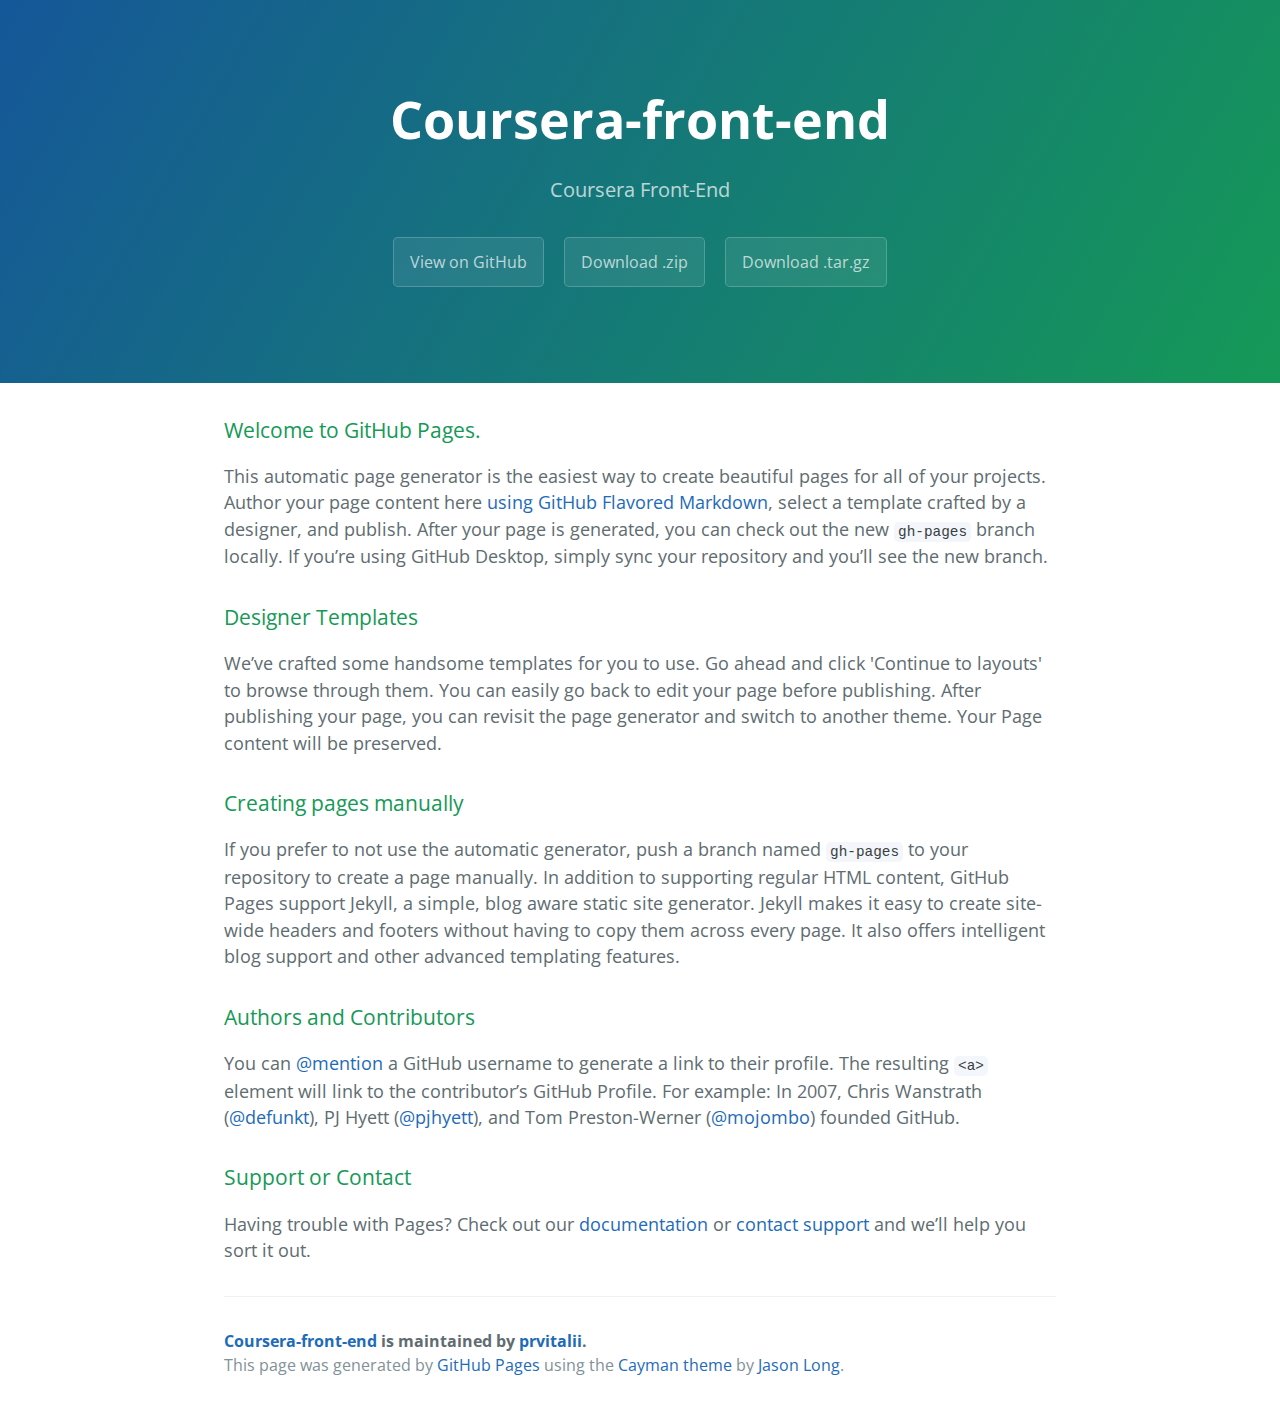
<file: index.html>
<!DOCTYPE html>
<html lang="en-us">
  <head>
    <meta charset="UTF-8">
    <title>Coursera-front-end by prvitalii</title>
    <meta name="viewport" content="width=device-width, initial-scale=1">
    <link rel="stylesheet" type="text/css" href="stylesheets/normalize.css" media="screen">
    <link href='https://fonts.googleapis.com/css?family=Open+Sans:400,700' rel='stylesheet' type='text/css'>
    <link rel="stylesheet" type="text/css" href="stylesheets/stylesheet.css" media="screen">
    <link rel="stylesheet" type="text/css" href="stylesheets/github-light.css" media="screen">
  </head>
  <body>
    <section class="page-header">
      <h1 class="project-name">Coursera-front-end</h1>
      <h2 class="project-tagline">Coursera Front-End</h2>
      <a href="https://github.com/prvitalii/coursera-front-end" class="btn">View on GitHub</a>
      <a href="https://github.com/prvitalii/coursera-front-end/zipball/master" class="btn">Download .zip</a>
      <a href="https://github.com/prvitalii/coursera-front-end/tarball/master" class="btn">Download .tar.gz</a>
    </section>

    <section class="main-content">
      <h3>
<a id="welcome-to-github-pages" class="anchor" href="#welcome-to-github-pages" aria-hidden="true"><span aria-hidden="true" class="octicon octicon-link"></span></a>Welcome to GitHub Pages.</h3>

<p>This automatic page generator is the easiest way to create beautiful pages for all of your projects. Author your page content here <a href="https://guides.github.com/features/mastering-markdown/">using GitHub Flavored Markdown</a>, select a template crafted by a designer, and publish. After your page is generated, you can check out the new <code>gh-pages</code> branch locally. If you’re using GitHub Desktop, simply sync your repository and you’ll see the new branch.</p>

<h3>
<a id="designer-templates" class="anchor" href="#designer-templates" aria-hidden="true"><span aria-hidden="true" class="octicon octicon-link"></span></a>Designer Templates</h3>

<p>We’ve crafted some handsome templates for you to use. Go ahead and click 'Continue to layouts' to browse through them. You can easily go back to edit your page before publishing. After publishing your page, you can revisit the page generator and switch to another theme. Your Page content will be preserved.</p>

<h3>
<a id="creating-pages-manually" class="anchor" href="#creating-pages-manually" aria-hidden="true"><span aria-hidden="true" class="octicon octicon-link"></span></a>Creating pages manually</h3>

<p>If you prefer to not use the automatic generator, push a branch named <code>gh-pages</code> to your repository to create a page manually. In addition to supporting regular HTML content, GitHub Pages support Jekyll, a simple, blog aware static site generator. Jekyll makes it easy to create site-wide headers and footers without having to copy them across every page. It also offers intelligent blog support and other advanced templating features.</p>

<h3>
<a id="authors-and-contributors" class="anchor" href="#authors-and-contributors" aria-hidden="true"><span aria-hidden="true" class="octicon octicon-link"></span></a>Authors and Contributors</h3>

<p>You can <a href="https://help.github.com/articles/basic-writing-and-formatting-syntax/#mentioning-users-and-teams" class="user-mention">@mention</a> a GitHub username to generate a link to their profile. The resulting <code>&lt;a&gt;</code> element will link to the contributor’s GitHub Profile. For example: In 2007, Chris Wanstrath (<a href="https://github.com/defunkt" class="user-mention">@defunkt</a>), PJ Hyett (<a href="https://github.com/pjhyett" class="user-mention">@pjhyett</a>), and Tom Preston-Werner (<a href="https://github.com/mojombo" class="user-mention">@mojombo</a>) founded GitHub.</p>

<h3>
<a id="support-or-contact" class="anchor" href="#support-or-contact" aria-hidden="true"><span aria-hidden="true" class="octicon octicon-link"></span></a>Support or Contact</h3>

<p>Having trouble with Pages? Check out our <a href="https://help.github.com/pages">documentation</a> or <a href="https://github.com/contact">contact support</a> and we’ll help you sort it out.</p>

      <footer class="site-footer">
        <span class="site-footer-owner"><a href="https://github.com/prvitalii/coursera-front-end">Coursera-front-end</a> is maintained by <a href="https://github.com/prvitalii">prvitalii</a>.</span>

        <span class="site-footer-credits">This page was generated by <a href="https://pages.github.com">GitHub Pages</a> using the <a href="https://github.com/jasonlong/cayman-theme">Cayman theme</a> by <a href="https://twitter.com/jasonlong">Jason Long</a>.</span>
      </footer>

    </section>

  
  </body>
</html>
</file>
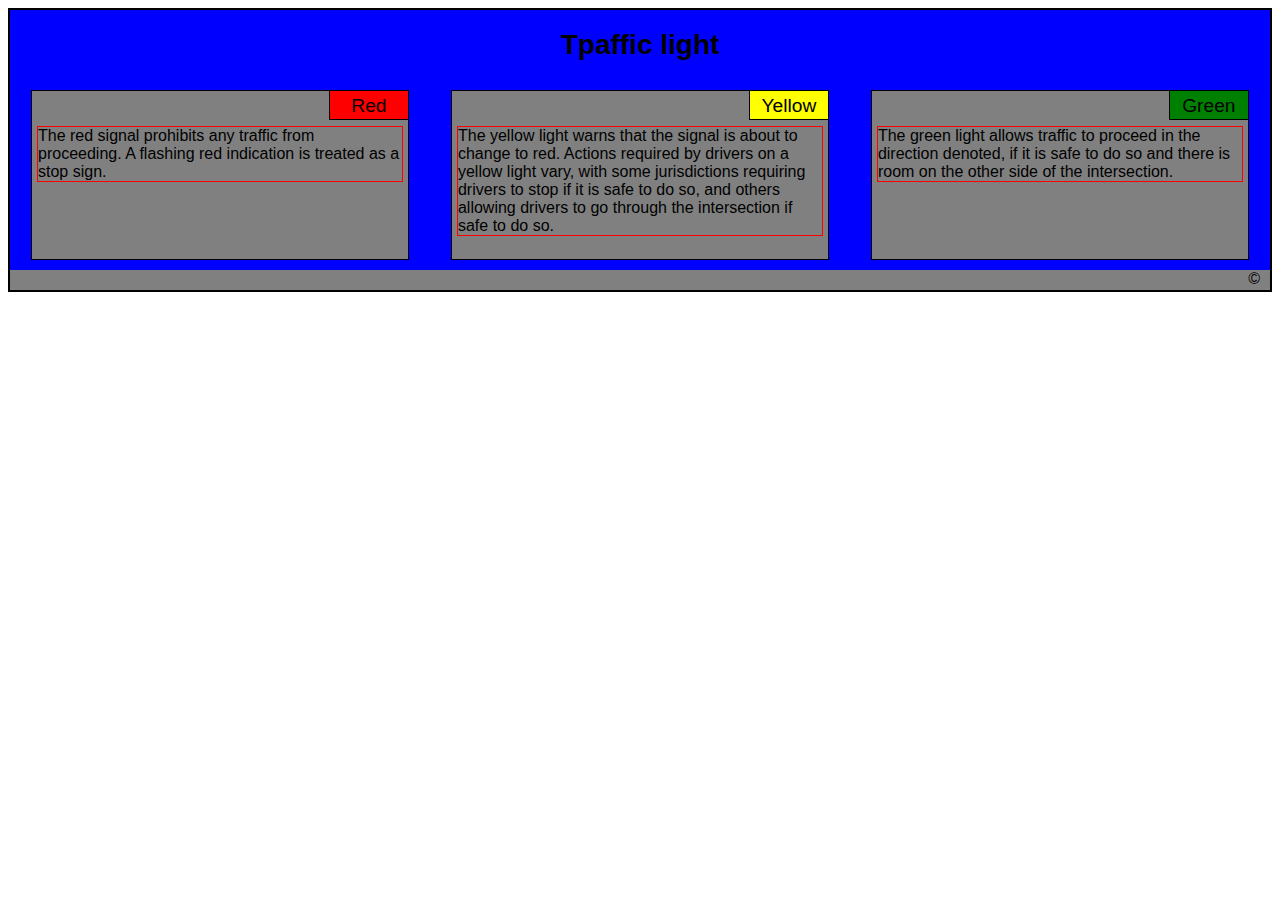
<file: assignment_1/index.html>
<!DOCTYPE html>
<html lang="en">
<head>
	<meta charset="UTF-8">
	<title>coursera-front-end-assignment#1 </title>
	<link rel="stylesheet" href="css/style.css">

</head>

<body>

    
  <div class="row">
    <h1>Tpaffic light</h1>
    
    <div class="col-lg-4 col-md-6">
      <section class="window">
        <div id="title" class="red">Red</div>
        <p class="text">
          The red signal prohibits any traffic from proceeding. A flashing red indication is treated as a stop sign.
        </p>
      </section>      
    </div>

    <div class="col-lg-4 col-md-6">
      <section class="window">
        <div id="title" class="yellow">Yellow</div>
        <p class="text">
          The yellow light warns that the signal is about to change to red. Actions required by drivers on a yellow light vary, with some jurisdictions requiring drivers to stop if it is safe to do so, and others allowing drivers to go through the intersection if safe to do so.
        </p>
      </section>      
    </div>
    <div class="col-lg-4 col-md-12">
      <section id="section_3" class="window">
        <div id="title" class="green">Green</div>
        <p class="text">
          The green light allows traffic to proceed in the direction denoted, if it is safe to do so and there is room on the other side of the intersection.
        </p>
      </section>      
    </div>

    <div id="footer">&copy</div>
  </div>

</body>
</html>
</file>
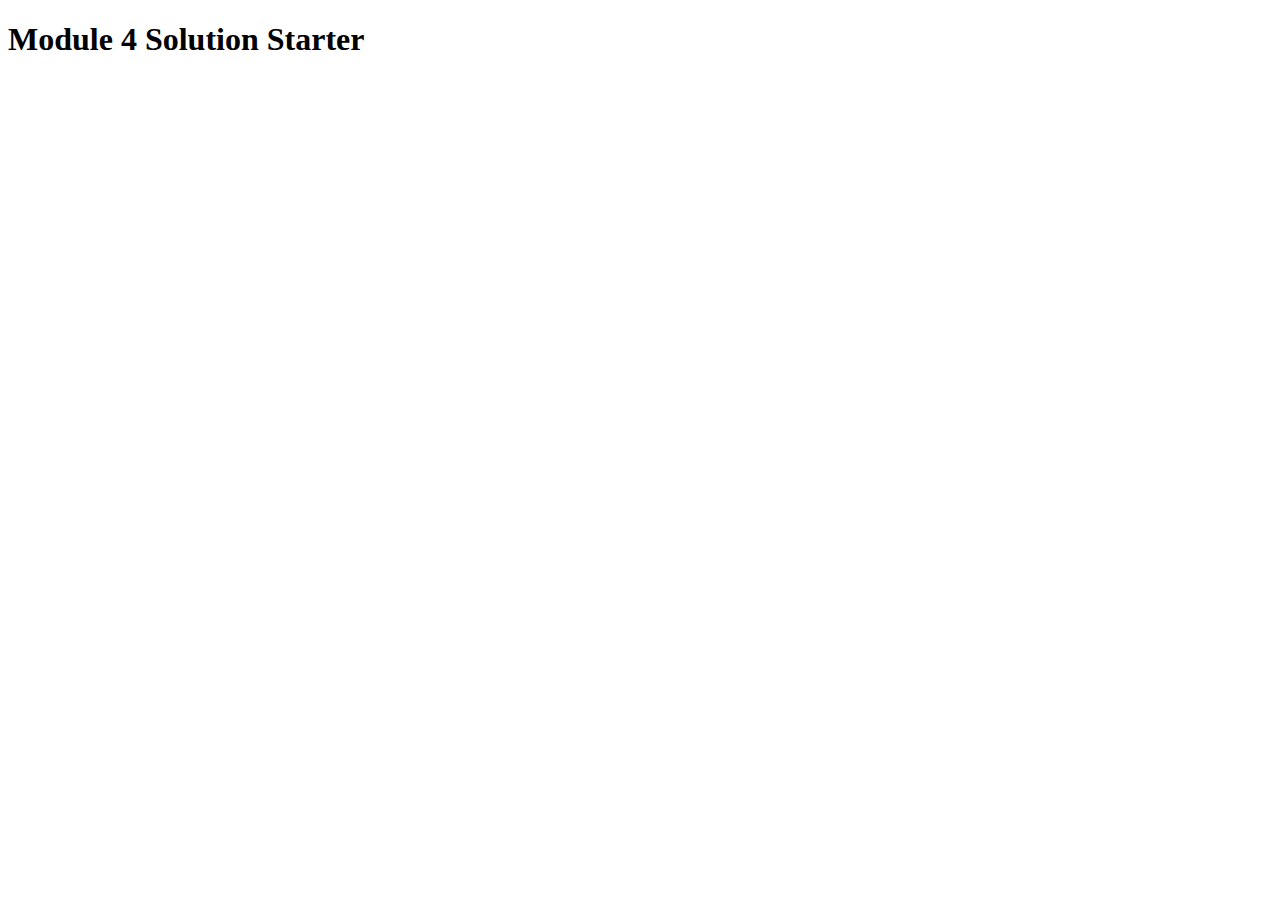
<file: module-4/index.html>
<!DOCTYPE html>
<html>
<head>
  <meta charset="utf-8">
  <title>Module 4 Solution Starter</title>
  <script>
    var names = []; // DO NOT REMOVE
  </script>
  <script src="SpeakHello.js"></script>
  <script src="SpeakGoodBye.js"></script>
  <script src="script.js"></script>
</head>
<body>
  <h1>Module 4 Solution Starter</h1>
</body>
</html>
</file>
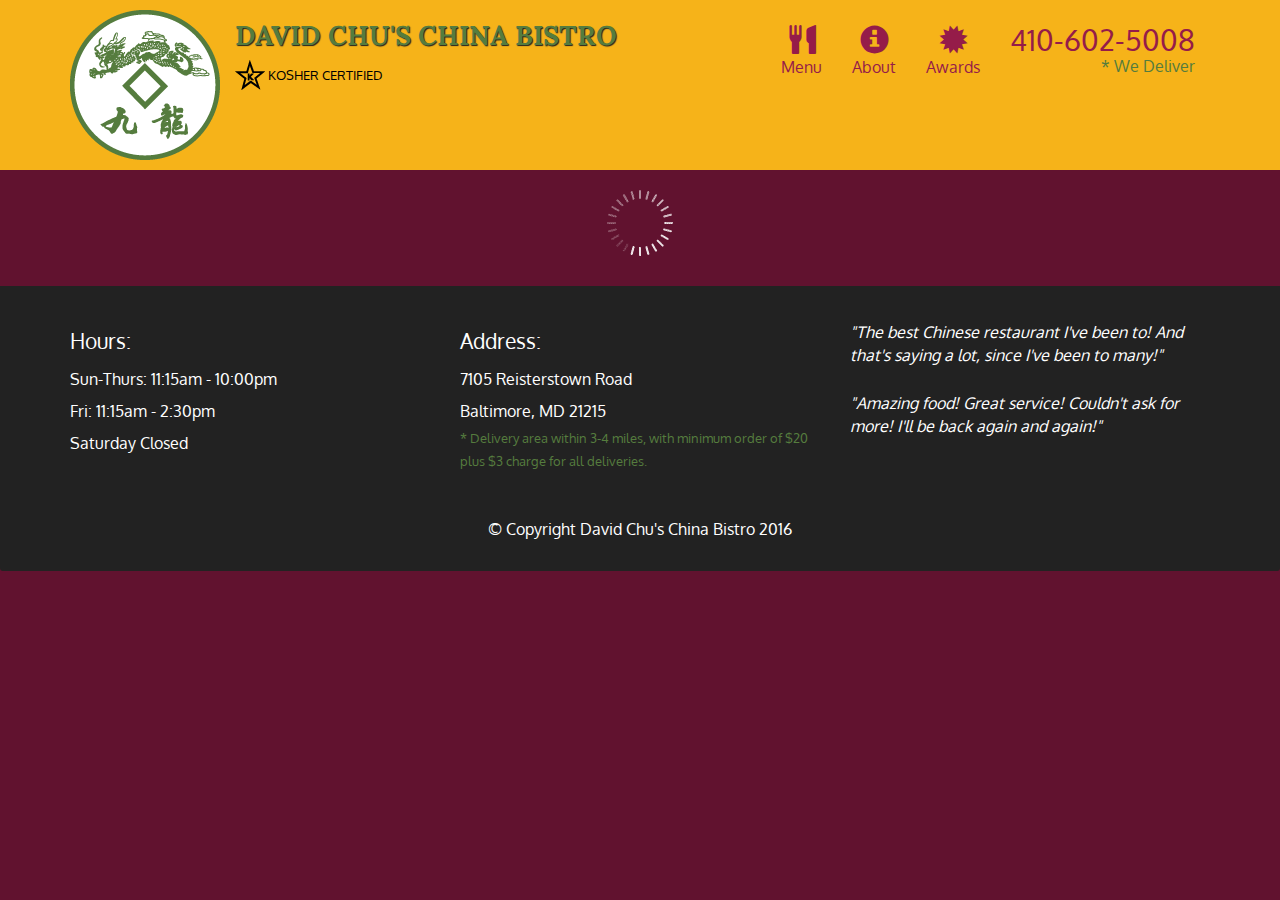
<file: module-5/index.html>
<!doctype html>
<html lang="en">
  <head>
    <meta charset="utf-8">
    <meta http-equiv="X-UA-Compatible" content="IE=edge">
    <meta name="viewport" content="width=device-width, initial-scale=1">
    <title>David Chu's China Bistro</title>
    <link rel="stylesheet" href="css/bootstrap.min.css">
    <link rel="stylesheet" href="css/styles.css">
    <link href='https://fonts.googleapis.com/css?family=Oxygen:400,300,700' rel='stylesheet' type='text/css'>
    <link href='https://fonts.googleapis.com/css?family=Lora' rel='stylesheet' type='text/css'>
  </head>
<body>
  <header>
    <nav id="header-nav" class="navbar navbar-default">
      <div class="container">
        <div class="navbar-header">
          <a href="index.html" class="pull-left visible-md visible-lg">
            <div id="logo-img" alt="Logo image"></div>
          </a>

          <div class="navbar-brand">
            <a href="index.html"><h1>David Chu's China Bistro</h1></a>
            <p>
              <img src="images/star-k-logo.png" alt="Kosher certification">
              <span>Kosher Certified</span>
            </p>
          </div>

          <button id="navbarToggle" type="button" class="navbar-toggle collapsed" data-toggle="collapse" data-target="#collapsable-nav" aria-expanded="false">
            <span class="sr-only">Toggle navigation</span>
            <span class="icon-bar"></span>
            <span class="icon-bar"></span>
            <span class="icon-bar"></span>
          </button>
        </div>
        
        <div id="collapsable-nav" class="collapse navbar-collapse">
           <ul id="nav-list" class="nav navbar-nav navbar-right">
            <li id="navHomeButton" class="visible-xs active">
              <a href="index.html">
                <span class="glyphicon glyphicon-home"></span> Home</a>
            </li>
            <li id="navMenuButton">
              <a href="#" onclick="$dc.loadMenuCategories();">
                <span class="glyphicon glyphicon-cutlery"></span><br class="hidden-xs"> Menu</a>
            </li>
            <li>
              <a href="#">
                <span class="glyphicon glyphicon-info-sign"></span><br class="hidden-xs"> About</a>
            </li>
            <li>
              <a href="#">
                <span class="glyphicon glyphicon-certificate"></span><br class="hidden-xs"> Awards</a>
            </li>
            <li id="phone" class="hidden-xs">
              <a href="tel:410-602-5008">
                <span>410-602-5008</span></a><div>* We Deliver</div>
            </li>
          </ul><!-- #nav-list -->
        </div><!-- .collapse .navbar-collapse -->
      </div><!-- .container -->
    </nav><!-- #header-nav -->
  </header>

  <div id="call-btn" class="visible-xs">
    <a class="btn" href="tel:410-602-5008">
    <span class="glyphicon glyphicon-earphone"></span>
    410-602-5008
    </a>
  </div>
  <div id="xs-deliver" class="text-center visible-xs">* We Deliver</div>

  <div id="main-content" class="container"></div>

  <footer class="panel-footer">
    <div class="container">
      <div class="row">
        <section id="hours" class="col-sm-4">
          <span>Hours:</span><br>
          Sun-Thurs: 11:15am - 10:00pm<br>
          Fri: 11:15am - 2:30pm<br>
          Saturday Closed
          <hr class="visible-xs">
        </section>
        <section id="address" class="col-sm-4">
          <span>Address:</span><br>
          7105 Reisterstown Road<br>
          Baltimore, MD 21215
          <p>* Delivery area within 3-4 miles, with minimum order of $20 plus $3 charge for all deliveries.</p>
          <hr class="visible-xs">
        </section>
        <section id="testimonials" class="col-sm-4">
          <p>"The best Chinese restaurant I've been to! And that's saying a lot, since I've been to many!"</p>
          <p>"Amazing food! Great service! Couldn't ask for more! I'll be back again and again!"</p>
        </section>
      </div>
      <div class="text-center">&copy; Copyright David Chu's China Bistro 2016</div>
    </div>
  </footer>

  <!-- jQuery (Bootstrap JS plugins depend on it) -->
  <script src="js/jquery-2.1.4.min.js"></script>
  <script src="js/bootstrap.min.js"></script>
  <script src="js/ajax-utils.js"></script>
  <script src="js/script.js"></script>
</body>
</html>
</file>
<file: stylesheets/stylesheet.css>
* {
  box-sizing: border-box; }

body {
  padding: 0;
  margin: 0;
  font-family: "Open Sans", "Helvetica Neue", Helvetica, Arial, sans-serif;
  font-size: 16px;
  line-height: 1.5;
  color: #606c71; }

a {
  color: #1e6bb8;
  text-decoration: none; }
  a:hover {
    text-decoration: underline; }

.btn {
  display: inline-block;
  margin-bottom: 1rem;
  color: rgba(255, 255, 255, 0.7);
  background-color: rgba(255, 255, 255, 0.08);
  border-color: rgba(255, 255, 255, 0.2);
  border-style: solid;
  border-width: 1px;
  border-radius: 0.3rem;
  transition: color 0.2s, background-color 0.2s, border-color 0.2s; }
  .btn + .btn {
    margin-left: 1rem; }

.btn:hover {
  color: rgba(255, 255, 255, 0.8);
  text-decoration: none;
  background-color: rgba(255, 255, 255, 0.2);
  border-color: rgba(255, 255, 255, 0.3); }

@media screen and (min-width: 64em) {
  .btn {
    padding: 0.75rem 1rem; } }

@media screen and (min-width: 42em) and (max-width: 64em) {
  .btn {
    padding: 0.6rem 0.9rem;
    font-size: 0.9rem; } }

@media screen and (max-width: 42em) {
  .btn {
    display: block;
    width: 100%;
    padding: 0.75rem;
    font-size: 0.9rem; }
    .btn + .btn {
      margin-top: 1rem;
      margin-left: 0; } }

.page-header {
  color: #fff;
  text-align: center;
  background-color: #159957;
  background-image: linear-gradient(120deg, #155799, #159957); }

@media screen and (min-width: 64em) {
  .page-header {
    padding: 5rem 6rem; } }

@media screen and (min-width: 42em) and (max-width: 64em) {
  .page-header {
    padding: 3rem 4rem; } }

@media screen and (max-width: 42em) {
  .page-header {
    padding: 2rem 1rem; } }

.project-name {
  margin-top: 0;
  margin-bottom: 0.1rem; }

@media screen and (min-width: 64em) {
  .project-name {
    font-size: 3.25rem; } }

@media screen and (min-width: 42em) and (max-width: 64em) {
  .project-name {
    font-size: 2.25rem; } }

@media screen and (max-width: 42em) {
  .project-name {
    font-size: 1.75rem; } }

.project-tagline {
  margin-bottom: 2rem;
  font-weight: normal;
  opacity: 0.7; }

@media screen and (min-width: 64em) {
  .project-tagline {
    font-size: 1.25rem; } }

@media screen and (min-width: 42em) and (max-width: 64em) {
  .project-tagline {
    font-size: 1.15rem; } }

@media screen and (max-width: 42em) {
  .project-tagline {
    font-size: 1rem; } }

.main-content :first-child {
  margin-top: 0; }
.main-content img {
  max-width: 100%; }
.main-content h1, .main-content h2, .main-content h3, .main-content h4, .main-content h5, .main-content h6 {
  margin-top: 2rem;
  margin-bottom: 1rem;
  font-weight: normal;
  color: #159957; }
.main-content p {
  margin-bottom: 1em; }
.main-content code {
  padding: 2px 4px;
  font-family: Consolas, "Liberation Mono", Menlo, Courier, monospace;
  font-size: 0.9rem;
  color: #383e41;
  background-color: #f3f6fa;
  border-radius: 0.3rem; }
.main-content pre {
  padding: 0.8rem;
  margin-top: 0;
  margin-bottom: 1rem;
  font: 1rem Consolas, "Liberation Mono", Menlo, Courier, monospace;
  color: #567482;
  word-wrap: normal;
  background-color: #f3f6fa;
  border: solid 1px #dce6f0;
  border-radius: 0.3rem; }
  .main-content pre > code {
    padding: 0;
    margin: 0;
    font-size: 0.9rem;
    color: #567482;
    word-break: normal;
    white-space: pre;
    background: transparent;
    border: 0; }
.main-content .highlight {
  margin-bottom: 1rem; }
  .main-content .highlight pre {
    margin-bottom: 0;
    word-break: normal; }
.main-content .highlight pre, .main-content pre {
  padding: 0.8rem;
  overflow: auto;
  font-size: 0.9rem;
  line-height: 1.45;
  border-radius: 0.3rem; }
.main-content pre code, .main-content pre tt {
  display: inline;
  max-width: initial;
  padding: 0;
  margin: 0;
  overflow: initial;
  line-height: inherit;
  word-wrap: normal;
  background-color: transparent;
  border: 0; }
  .main-content pre code:before, .main-content pre code:after, .main-content pre tt:before, .main-content pre tt:after {
    content: normal; }
.main-content ul, .main-content ol {
  margin-top: 0; }
.main-content blockquote {
  padding: 0 1rem;
  margin-left: 0;
  color: #819198;
  border-left: 0.3rem solid #dce6f0; }
  .main-content blockquote > :first-child {
    margin-top: 0; }
  .main-content blockquote > :last-child {
    margin-bottom: 0; }
.main-content table {
  display: block;
  width: 100%;
  overflow: auto;
  word-break: normal;
  word-break: keep-all; }
  .main-content table th {
    font-weight: bold; }
  .main-content table th, .main-content table td {
    padding: 0.5rem 1rem;
    border: 1px solid #e9ebec; }
.main-content dl {
  padding: 0; }
  .main-content dl dt {
    padding: 0;
    margin-top: 1rem;
    font-size: 1rem;
    font-weight: bold; }
  .main-content dl dd {
    padding: 0;
    margin-bottom: 1rem; }
.main-content hr {
  height: 2px;
  padding: 0;
  margin: 1rem 0;
  background-color: #eff0f1;
  border: 0; }

@media screen and (min-width: 64em) {
  .main-content {
    max-width: 64rem;
    padding: 2rem 6rem;
    margin: 0 auto;
    font-size: 1.1rem; } }

@media screen and (min-width: 42em) and (max-width: 64em) {
  .main-content {
    padding: 2rem 4rem;
    font-size: 1.1rem; } }

@media screen and (max-width: 42em) {
  .main-content {
    padding: 2rem 1rem;
    font-size: 1rem; } }

.site-footer {
  padding-top: 2rem;
  margin-top: 2rem;
  border-top: solid 1px #eff0f1; }

.site-footer-owner {
  display: block;
  font-weight: bold; }

.site-footer-credits {
  color: #819198; }

@media screen and (min-width: 64em) {
  .site-footer {
    font-size: 1rem; } }

@media screen and (min-width: 42em) and (max-width: 64em) {
  .site-footer {
    font-size: 1rem; } }

@media screen and (max-width: 42em) {
  .site-footer {
    font-size: 0.9rem; } }
</file>
<file: stylesheets/github-light.css>
/*
The MIT License (MIT)

Copyright (c) 2016 GitHub, Inc.

Permission is hereby granted, free of charge, to any person obtaining a copy
of this software and associated documentation files (the "Software"), to deal
in the Software without restriction, including without limitation the rights
to use, copy, modify, merge, publish, distribute, sublicense, and/or sell
copies of the Software, and to permit persons to whom the Software is
furnished to do so, subject to the following conditions:

The above copyright notice and this permission notice shall be included in all
copies or substantial portions of the Software.

THE SOFTWARE IS PROVIDED "AS IS", WITHOUT WARRANTY OF ANY KIND, EXPRESS OR
IMPLIED, INCLUDING BUT NOT LIMITED TO THE WARRANTIES OF MERCHANTABILITY,
FITNESS FOR A PARTICULAR PURPOSE AND NONINFRINGEMENT. IN NO EVENT SHALL THE
AUTHORS OR COPYRIGHT HOLDERS BE LIABLE FOR ANY CLAIM, DAMAGES OR OTHER
LIABILITY, WHETHER IN AN ACTION OF CONTRACT, TORT OR OTHERWISE, ARISING FROM,
OUT OF OR IN CONNECTION WITH THE SOFTWARE OR THE USE OR OTHER DEALINGS IN THE
SOFTWARE.

*/

.pl-c /* comment */ {
  color: #969896;
}

.pl-c1 /* constant, variable.other.constant, support, meta.property-name, support.constant, support.variable, meta.module-reference, markup.raw, meta.diff.header */,
.pl-s .pl-v /* string variable */ {
  color: #0086b3;
}

.pl-e /* entity */,
.pl-en /* entity.name */ {
  color: #795da3;
}

.pl-smi /* variable.parameter.function, storage.modifier.package, storage.modifier.import, storage.type.java, variable.other */,
.pl-s .pl-s1 /* string source */ {
  color: #333;
}

.pl-ent /* entity.name.tag */ {
  color: #63a35c;
}

.pl-k /* keyword, storage, storage.type */ {
  color: #a71d5d;
}

.pl-s /* string */,
.pl-pds /* punctuation.definition.string, string.regexp.character-class */,
.pl-s .pl-pse .pl-s1 /* string punctuation.section.embedded source */,
.pl-sr /* string.regexp */,
.pl-sr .pl-cce /* string.regexp constant.character.escape */,
.pl-sr .pl-sre /* string.regexp source.ruby.embedded */,
.pl-sr .pl-sra /* string.regexp string.regexp.arbitrary-repitition */ {
  color: #183691;
}

.pl-v /* variable */ {
  color: #ed6a43;
}

.pl-id /* invalid.deprecated */ {
  color: #b52a1d;
}

.pl-ii /* invalid.illegal */ {
  color: #f8f8f8;
  background-color: #b52a1d;
}

.pl-sr .pl-cce /* string.regexp constant.character.escape */ {
  font-weight: bold;
  color: #63a35c;
}

.pl-ml /* markup.list */ {
  color: #693a17;
}

.pl-mh /* markup.heading */,
.pl-mh .pl-en /* markup.heading entity.name */,
.pl-ms /* meta.separator */ {
  font-weight: bold;
  color: #1d3e81;
}

.pl-mq /* markup.quote */ {
  color: #008080;
}

.pl-mi /* markup.italic */ {
  font-style: italic;
  color: #333;
}

.pl-mb /* markup.bold */ {
  font-weight: bold;
  color: #333;
}

.pl-md /* markup.deleted, meta.diff.header.from-file */ {
  color: #bd2c00;
  background-color: #ffecec;
}

.pl-mi1 /* markup.inserted, meta.diff.header.to-file */ {
  color: #55a532;
  background-color: #eaffea;
}

.pl-mdr /* meta.diff.range */ {
  font-weight: bold;
  color: #795da3;
}

.pl-mo /* meta.output */ {
  color: #1d3e81;
}
</file>
<file: assignment_1/css/style.css>
* {
  box-sizing: border-box;
  font-family: Helvetica, Arial;
}

h1 {
  text-align: center;
  font-size: 1.75em;
}

section {
  background-color: grey;
  border: 1px solid black;
  width: 90%;
  color: black;
  height: 170px;
  position: relative;
  margin: 10px auto 10px auto;  
  overflow: hidden;
}

.row {
  width: 100%;
  background-color: blue;
  border: 2px solid black;
}
.window{
  position: relative;
}
#title {
  /*float: right;*/
  position: absolute;
  top: 0;
  right: 0;
  width: 80px;
  height: 30px;
  border: 1px solid black;
  text-align: center;
  font-size: 1.2em;
  padding: 4px;
  margin: -1px -1px 0px 0px;
}
.red{
  background-color: red;
}
.yellow{
  background-color: yellow;
}
.green{
  background-color: green;
}

.text{
  margin: 35px 5px 5px 5px;
  border: 1px solid red;
}
#footer{
  height: 20px;
  background-color: grey;
  clear: both;
  text-align: right;
  padding-right: 10px;
}


/********** Large devices only **********/
@media (min-width: 992px) {
  .col-lg-1, .col-lg-2, .col-lg-3, .col-lg-4, .col-lg-5, .col-lg-6, .col-lg-7, .col-lg-8, .col-lg-9, .col-lg-10, .col-lg-11, .col-lg-12 {
    float: left;
  }
  .col-lg-1 {
    width: 8.33%;
  }
  .col-lg-2 {
    width: 16.66%;
  }
  .col-lg-3 {
    width: 25%;
  }
  .col-lg-4 {
    width: 33.33%;
  }
  .col-lg-5 {
    width: 41.66%;
  }
  .col-lg-6 {
    width: 50%;
  }
  .col-lg-7 {
    width: 58.33%;
  }
  .col-lg-8 {
    width: 66.66%;
  }
  .col-lg-9 {
    width: 74.99%;
  }
  .col-lg-10 {
    width: 83.33%;
  }
  .col-lg-11 {
    width: 91.66%;
  }
  .col-lg-12 {
    width: 100%;
  }
}

/********** Medium devices only **********/
@media (min-width: 768px) and (max-width: 991px) {
  .col-md-1, .col-md-2, .col-md-3, .col-md-4, .col-md-5, .col-md-6, .col-md-7, .col-md-8, .col-md-9, .col-md-10, .col-md-11, .col-md-12 {
    float: left;
  }
   #section_3{
    width: 95%
  }
  .col-md-1 {
    width: 8.33%;
  }
  .col-md-2 {
    width: 16.66%;
  }
  .col-md-3 {
    width: 25%;
  }
  .col-md-4 {
    width: 33.33%;
  }
  .col-md-5 {
    width: 41.66%;
  }
  .col-md-6 {
    width: 50%;
  }
  .col-md-7 {
    width: 58.33%;
  }
  .col-md-8 {
    width: 66.66%;
  }
  .col-md-9 {
    width: 74.99%;
  }
  .col-md-10 {
    width: 83.33%;
  }
  .col-md-11 {
    width: 91.66%;
  }
  .col-md-12 {
    width: 100%;
  }
}
</file>
<file: module-5/css/styles.css>
body {
  font-size: 16px;
  color: #fff;
  background-color: #61122f;
  font-family: 'Oxygen', sans-serif;
}

/** HEADER **/
#header-nav {
  background-color: #f6b319;
  border-radius: 0;
  border: 0;
}

#logo-img {
  background: url('../images/restaurant-logo_large.png') no-repeat;
  width: 150px;
  height: 150px;
  margin: 10px 15px 10px 0;
}

.navbar-brand {
  padding-top: 25px;
}
.navbar-brand h1 { /* Restaurant name */
  font-family: 'Lora', serif;
  color: #557c3e;
  font-size: 1.5em;
  text-transform: uppercase;
  font-weight: bold;
  text-shadow: 1px 1px 1px #222;
  margin-top: 0;
  margin-bottom: 0;
  line-height: .75;
}
.navbar-brand a:hover, .navbar-brand a:focus {
  text-decoration: none;
}
.navbar-brand p { /* Kosher cert */
  color: #000;
  text-transform: uppercase;
  font-size: .7em;
  margin-top: 15px;
}
.navbar-brand p span { /* Star-K */
  vertical-align: middle;
}

#nav-list {
  margin-top: 10px;
}
#nav-list a {
  color: #951C49;
  text-align: center;
}
#nav-list a:hover {
  background: #E7E7E7;
}
#nav-list a span {
  font-size: 1.8em;
}

#phone {
  margin-top: 5px;
}
#phone a { /* Phone number */
  text-align: right;
  padding-bottom: 0;
}
#phone div { /* We Deliver */
  color: #557c3e;
  text-align: right;
  padding-right: 15px;
}

.navbar-header button.navbar-toggle, .navbar-header .icon-bar {
  border: 1px solid #61122f;
}
.navbar-header button.navbar-toggle {
  clear: both;
  margin-top: -30px;
}
/* END HEADER */

/* FOOTER */
.panel-footer {
  margin-top: 30px;
  padding-top: 35px;
  padding-bottom: 30px;
  background-color: #222;
  border-top: 0;
}
.panel-footer div.row {
  margin-bottom: 35px;
}
#hours, #address {
  line-height: 2;
}
#hours > span, #address > span {
  font-size: 1.3em;
}
#address p {
  color: #557c3e;
  font-size: .8em;
  line-height: 1.8;
}
#testimonials {
  font-style: italic;
}
#testimonials p:nth-child(2) {
  margin-top: 25px;
}
/* END FOOTER */



/* HOME PAGE */
.container .jumbotron {
  box-shadow: 0 0 50px #3F0C1F;
  border: 2px solid #3F0C1F;
}

#menu-tile, #specials-tile, #map-tile {
  height: 250px;
  width: 100%;
  margin-bottom: 15px;
  position: relative;
  border: 2px solid #3F0C1F;
  overflow: hidden;
}
#menu-tile:hover, #specials-tile:hover, #map-tile:hover {
  box-shadow: 0 1px 5px 1px #cccccc;
}
#menu-tile {
  background: url('../images/menu-tile.jpg') no-repeat;
  background-position: center;
}
#specials-tile {
  background: url('../images/specials-tile.jpg') no-repeat;
  background-position: center;
}
#menu-tile span, #specials-tile span, #map-tile span {
  position: absolute;
  bottom: 0;
  right: 0;
  width: 100%;
  text-align: center;
  font-size: 1.6em;
  text-transform: uppercase;
  background-color: #000;
  color: #fff;
  opacity: .8;
}
/* END HOME PAGE */

/* MENU CATEGORIES PAGE */
.category-tile { 
  position: relative;
  border: 2px solid #3F0C1F;
  overflow: hidden;
  width: 200px;
  height: 200px;
  margin: 0 auto 15px;
}
.category-tile span {
  position: absolute;
  bottom: 0;
  right: 0;
  width: 100%;
  text-align: center;
  font-size: 1.2em;
  text-transform: uppercase;
  background-color: #000;
  color: #fff;
  opacity: .8;
}
.category-tile:hover {
  box-shadow: 0 1px 5px 1px #cccccc;
}

#menu-categories-title + div {
  margin-bottom: 50px;
}
/* END MENU CATEGORIES PAGE */

/* SINGLE CATEGORY PAGE */
.menu-item-tile {
  margin-bottom: 25px;
}
.menu-item-tile hr {
  width: 80%;
}
.menu-item-tile .menu-item-price {
  font-size: 1.1em;
  text-align: right;
  margin-top: -15px;
  margin-right: -15px;
}
.menu-item-tile .menu-item-price span {
  font-size: .6em;
}
.menu-item-photo {
  position: relative;
  border: 2px solid #3F0C1F; 
  overflow: hidden;
  padding: 0;
  margin-right: -15px;
  margin-left: auto;
  margin-bottom: 20px;
  max-width: 250px;
}
.menu-item-photo div {
  position: absolute;
  bottom: 0;
  right: 0;
  width: 80px;
  background-color: #557c3e;
  text-align: center;
}
.menu-item-description {
  padding-right: 30px;
}
h3.menu-item-title {
  margin: 0 0 10px;
}
.menu-item-details {
  font-size: .9em;
  font-style: italic;
}
/* END SINGLE CATEGORY PAGE */


/********** Large devices only **********/
@media (min-width: 1200px) {
  .container .jumbotron {
    background: url('../images/jumbotron_1200.jpg') no-repeat;
    height: 675px;
  }
}

/********** Medium devices only **********/
@media (min-width: 992px) and (max-width: 1199px) {
  /* Header */
  #logo-img {
    background: url('../images/restaurant-logo_medium.png') no-repeat;
    width: 100px;
    height: 100px;
    margin: 5px 5px 5px 0;
  }
  /* End Header */

  /* Home Page */
  .container .jumbotron {
    background: url('../images/jumbotron_992.jpg') no-repeat;
    height: 558px;
  }
  /* End Home Page */
}

/********** Small devices only **********/
@media (min-width: 768px) and (max-width: 991px) {
  /* Home Page */
  .container .jumbotron {
    background: url('../images/jumbotron_768.jpg') no-repeat;
    height: 432px;
  }
  /* End Home Page */
}

/********** Extra small devices only **********/
@media (max-width: 767px) {
  /* Header */
  .navbar-brand {
    padding-top: 10px;
    height: 80px;
  }
  .navbar-brand h1 { /* Restaurant name */
    padding-top: 10px;
    font-size: 5vw; /* 1vw = 1% of viewport width */
  }
  .navbar-brand p { /* Kosher cert */
    font-size: .6em;
    margin-top: 12px;
  }
  .navbar-brand p img { /* Star-K */
    height: 20px;
  }

  #collapsable-nav a { /* Collapsed nav menu text */
    font-size: 1.2em;
  }
  #collapsable-nav a span { /* Collapsed nav menu glyph */
    font-size: 1em;
    margin-right: 5px;
  }

  #call-btn > a {
    font-size: 1.5em;
    display: block;
    margin: 0 20px;
    padding: 10px;
    border: 2px solid #fff;
    background-color: #f6b319;
    color: #951c49;
  }
  #xs-deliver {
    margin-top: 5px;
    font-size: .7em;
    letter-spacing: .1em;
    text-transform: uppercase;
  }
  /* End Header */

  /* Footer */
  .panel-footer section {
    margin-bottom: 30px;
    text-align: center;
  }
  .panel-footer section:nth-child(3) {
    margin-bottom: 0; /* margin already exists on the whole row */
  }
  .panel-footer section hr {
    width: 50%;
  }
  /* End Footer */

  /* Home Page */
  .container .jumbotron {
    margin-top: 30px;
    padding: 0;
  }
  #menu-tile, #specials-tile {
    width: 360px;
    margin: 0 auto 15px;
  }

  .menu-item-photo {
    margin-right: auto;
  }
  .menu-item-tile .menu-item-price {
    text-align: center;
  }
  .menu-item-description {
    text-align: center;;
  }
}


/********** Super extra small devices Only :-) (e.g., iPhone 4) **********/
@media (max-width: 479px) {
  /* Header */
  .navbar-brand h1 { /* Restaurant name */
    padding-top: 5px;
    font-size: 6vw;
  }
  /* End Header */
  
  /* Home page */
  #menu-tile, #specials-tile {
    width: 280px;
    margin: 0 auto 15px;
  }

  .col-xxs-12 {
    position: relative;
    min-height: 1px;
    padding-right: 15px;
    padding-left: 15px;
    float: left;
    width: 100%;
  }
}
</file>
